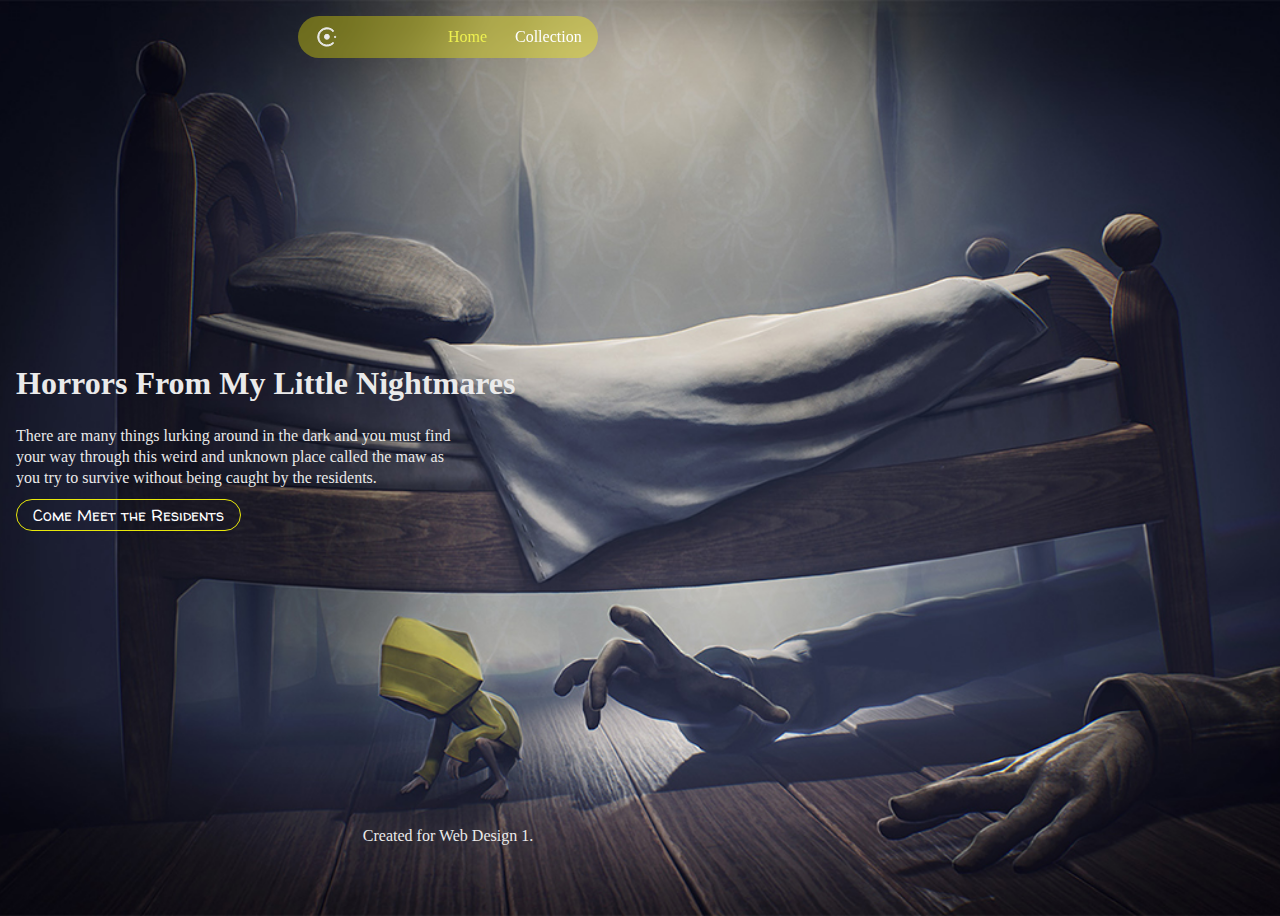
<file: index.html>
<!-- COLLECTION -->

<!DOCTYPE html>
<head>
  <title>Collection</title>
  <meta name="viewport" content="width=device-width, initial-scale=1">
  <link rel="stylesheet" href="styles.css">

  <!-- FONT -->
   <link rel="preconnect" href="https://fonts.googleapis.com">
<link rel="preconnect" href="https://fonts.gstatic.com" crossorigin>
<link href="https://fonts.googleapis.com/css2?family=Walter+Turncoat&display=swap" rel="stylesheet">


</head>


<body class="image">



  <!-- HEADER -->
  <header>
      <img src="images/collection-icon.svg">
    <a href="index.html" class="active">Home</a>
      <a href="collection.html">Collection</a>
  </header>



  <!-- MAIN CONTENT-->
  <main class="vertical-align">

  <div>
    <h1> Horrors From My Little Nightmares</h1>
    <p class="body-width">There are many things lurking around in the dark and you must find your way through this weird and unknown place called the maw as you try to survive without being caught by the residents.</p>
    <a href="collection.html" class="button">Come Meet the Residents</a>
  </div>

  </main>



  <!-- FOOTER -->
  <footer>
    <p>Created for Web Design 1.</p>
  </footer>



</body>
</file>
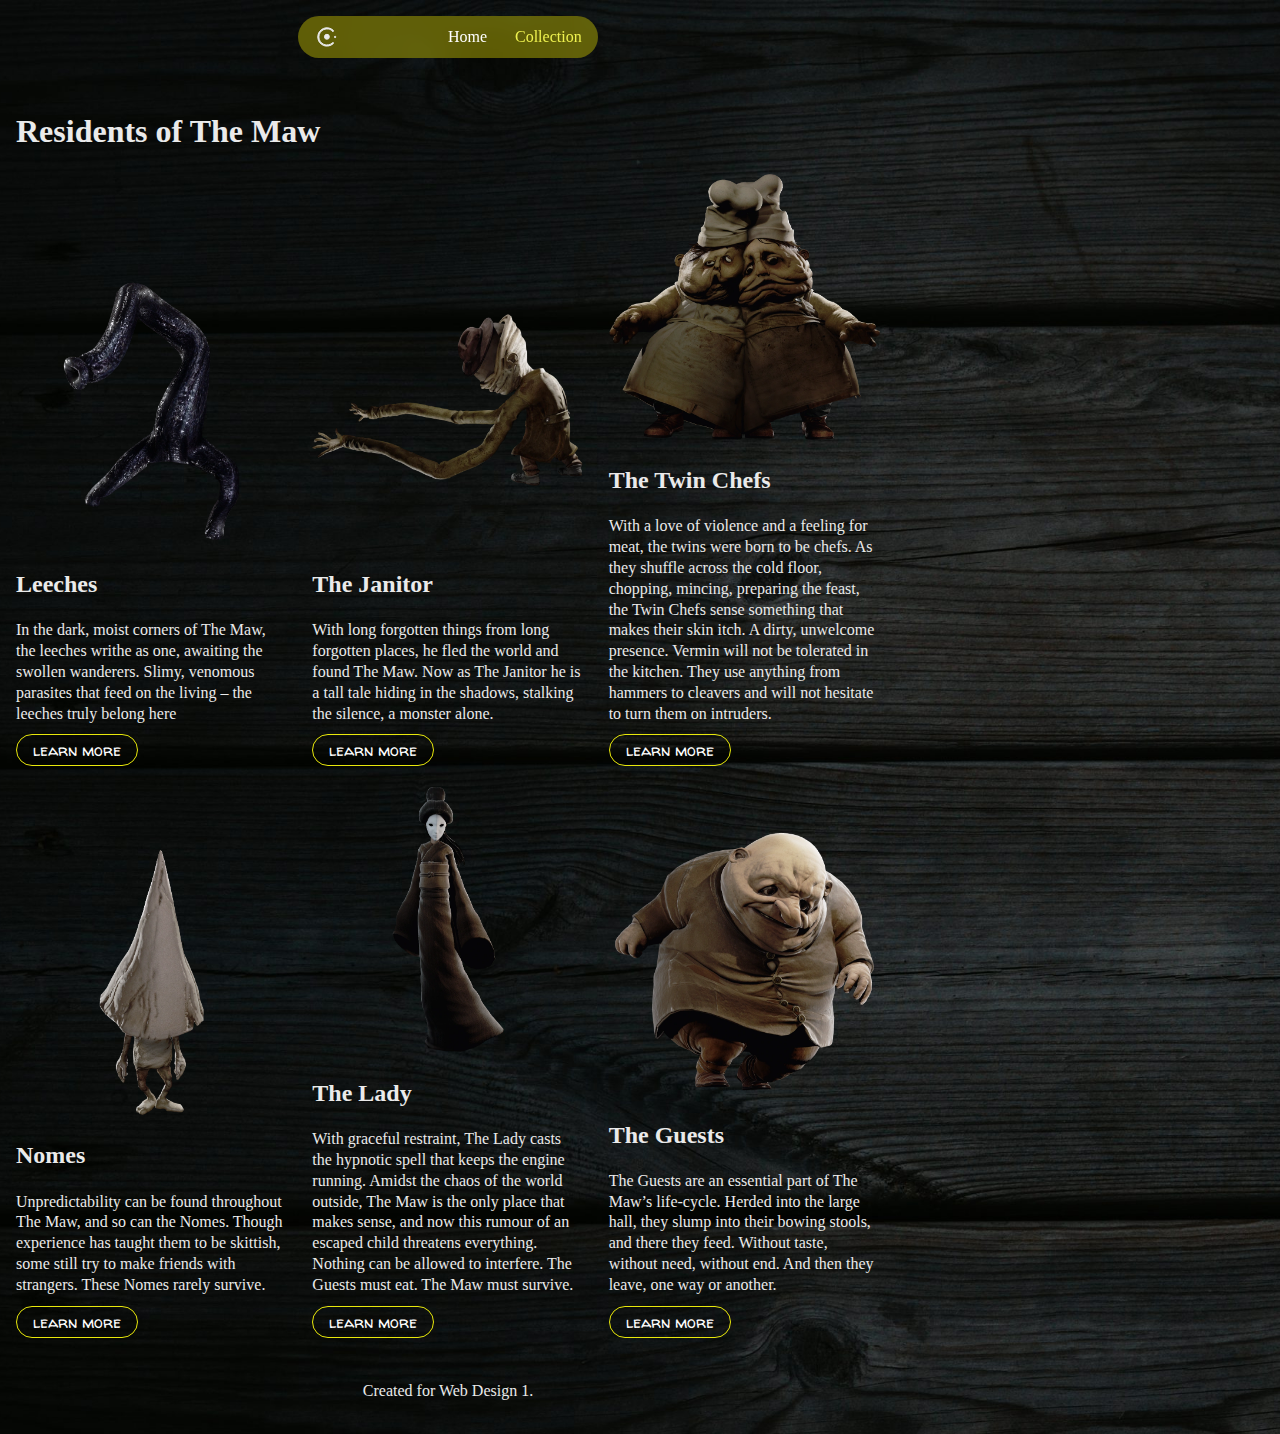
<file: collection.html>
<!-- COLLECTION -->

<!DOCTYPE html>
<head>
  <title>Collection</title>
  <meta name="viewport" content="width=device-width, initial-scale=1">
  <link rel="stylesheet" href="styles.css">

  <!-- FONT -->
   <link rel="preconnect" href="https://fonts.googleapis.com">
<link rel="preconnect" href="https://fonts.gstatic.com" crossorigin>
<link href="https://fonts.googleapis.com/css2?family=Walter+Turncoat&display=swap" rel="stylesheet">


</head>


<body class="image-collection">



  <!-- HEADER -->
  <header>
      <img src="images/collection-icon.svg">
    <a href="index.html">Home</a>
      <a href="collection.html" class="active">Collection</a>
  </header>


  <!--MAIN CONTENT-->
<main>

  <h1>Residents of The Maw</h1>

  <!--IMAGE GRID-->
  <div class="grid">
  
    <div>
      <img src="images/Leech.png" alt="Leeches">
      <h2>Leeches</h2>
      <p>In the dark, moist corners of The Maw, the leeches writhe as one, awaiting the swollen wanderers. Slimy, venomous parasites that feed on the living – the leeches truly belong here</p>
      <a href="https://littlenightmares.fandom.com/wiki/Leeches" class="button">learn more</a>
    </div>

    <div>
      <img src="images/Janitor.png" alt="Janitor">
      <h2>The Janitor</h2>
      <p>With long forgotten things from long forgotten places, he fled the world and found The Maw. Now as The Janitor he is a tall tale hiding in the shadows, stalking the silence, a monster alone.</p>
      <a href="https://littlenightmares.fandom.com/wiki/The_Janitor" class="button">learn more</a>
    </div>

    <div>
      <img src="images/The_Twin_Chefs.png" alt="Chefs">
      <h2>The Twin Chefs</h2>
      <p>With a love of violence and a feeling for meat, the twins were born to be chefs. As they shuffle across the cold floor, chopping, mincing, preparing the feast, the Twin Chefs sense something that makes their skin itch. A dirty, unwelcome presence. Vermin will not be tolerated in the kitchen. They use anything from hammers to cleavers and will not hesitate to turn them on intruders.</p>
      <a href="https://littlenightmares.fandom.com/wiki/The_Twin_Chefs" class="button">learn more</a>
    </div>

    <div>
      <img src="images/Nome.png" alt="Nome">
      <h2>Nomes</h2>
      <p>Unpredictability can be found throughout The Maw, and so can the Nomes. Though experience has taught them to be skittish, some still try to make friends with strangers. These Nomes rarely survive.</p>
      <a href="https://littlenightmares.fandom.com/wiki/Nomes" class="button">learn more</a>
    </div>

    <div>
      <img src="images/Lady.png" alt="Lady">
      <h2>The Lady</h2>
      <p>With graceful restraint, The Lady casts the hypnotic spell that keeps the engine running. Amidst the chaos of the world outside, The Maw is the only place that makes sense, and now this rumour of an escaped child threatens everything. Nothing can be allowed to interfere. The Guests must eat. The Maw must survive.</p>
      <a href="https://littlenightmares.fandom.com/wiki/The_Lady" class="button">learn more</a>
    </div>

    <div>
      <img src="images/Guest.png" alt="Guest">
      <h2>The Guests</h2>
      <p>The Guests are an essential part of The Maw’s life-cycle. Herded into the large hall, they slump into their bowing stools, and there they feed. Without taste, without need, without end. And then they leave, one way or another.</p>
      <a href="https://littlenightmares.fandom.com/wiki/The_Guests" class="button">learn more</a>
    </div>

  </div>

</main>






  <!-- FOOTER -->
<footer>
    <p>Created for Web Design 1.</p>
</footer>



</body>
</file>
<file: styles.css>
/* COLLECTION */

* {
  box-sizing: border-box;
}

body {
  background: #000000;
  color: #EAEAEA;
  margin: 0;
  padding: 0; 
  line-height: 1.3;
  font-size: 16px;
  min-height: 100vh;
  max-width: 70vw;
}

img {
  max-width: 100%;
}

header {
  background-color: rgba(255, 247, 0, 0.35);
  max-width: 300px;
  margin: 16px auto;
  padding: 8px 16px;
  border-radius: 32px;
  display: grid;
  grid-template-columns: 2fr 1fr 1fr;
  align-items: center;
  position: sticky;
  top: 16px;
  backdrop-filter: blur(10px);
}

a {
  color: rgb(255, 255, 255);
  text-decoration: none;
}

a:hover {
  opacity: 50%;
}

footer {
  text-align: center;
  padding: 16px;
}

footer p {
  max-width: 100%;
}

.button {
  border: 1px solid rgb(232, 232, 11);
  padding: 4px 16px;
  border-radius: 32px;
}

main {
  max-width: 1000px;
  padding: 16px;
  margin: 0px auto;
  min-height: 80vh;
}

.button {
  font-family: "Walter Turncoat", cursive;
  font-weight: 400;
  font-style: normal;
}

.image {
  background-image: url(images/LN\ BG.jpeg);
  background-size: cover;
  background-repeat: no-repeat;
  background-position: center;

}

.image-collection {
background-image: url(images/wood\ bg.jpeg);
  background-size: cover;
  background-repeat: no-repeat;
  background-position: center;
}

.active {
  color: rgb(238, 241, 79);

}

.body-width {
 max-width: 450px;
}

/* GRID */

.grid {
  display: grid;
  grid-template-columns: repeat(auto-fit, minmax(200px, 1fr));
  gap: 25px;
  align-items: end;
}

/* UTILITIES */
.center-align {
text-align: center;
max-width: 100%;
}

.vertical-align {
display: grid;
align-items: center;
}
</file>
